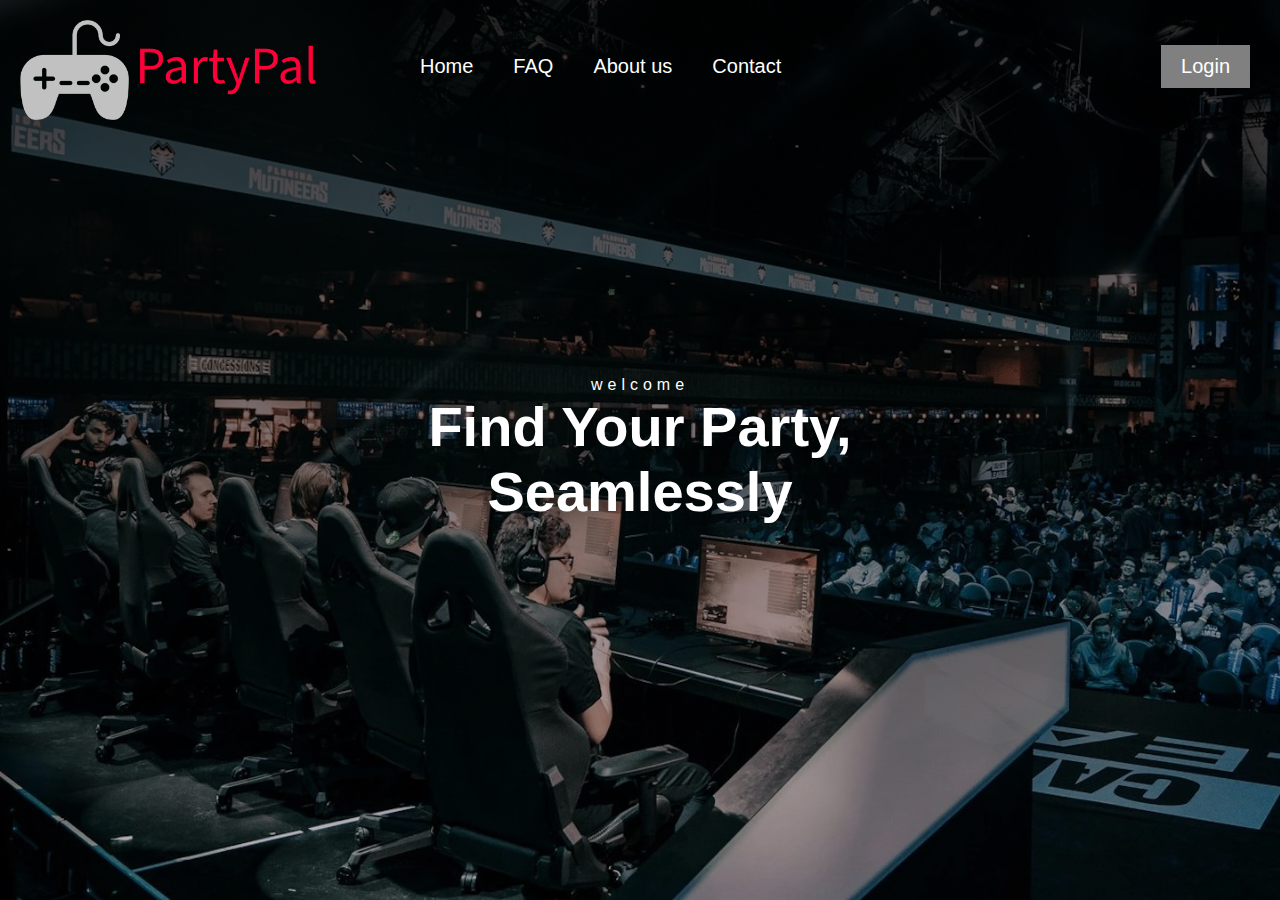
<file: index.html>
<!DOCTYPE html>
<html lang="en">
<head>
    <meta charset="UTF-8">
    <meta name="viewport" content="width=device-width, initial-scale=1.0">
    <title>PartyPal Landing Page</title>
    <link rel="stylesheet" href="./LandingPage/LandingPage.css">
</head>
<body>
    <header>
        <nav>
            <div class="Logo">
                <a href="./indexhtml.php">
                    <img src="./Pictures/controllerRed.png" height="100"/>
                </a>
            </div>

            <div class="menu">
                <a href="./indexhtml.php">Home</a>
                <a href="./FAQ/FAQ.html">FAQ</a>
                <a href="About us">About us</a>
                <a href="Contact">Contact</a>
            </div>

            <div class="userLogin">
                <a href="Login/loginhtml.php">Login</a>
            </div>
        </nav>
        <section class="Text">
            <span>welcome</span>
            <h1>Find Your Party, Seamlessly</h1>
        </section>
    </header>
</body>
<footer>
    
</footer>
</html>
</file>
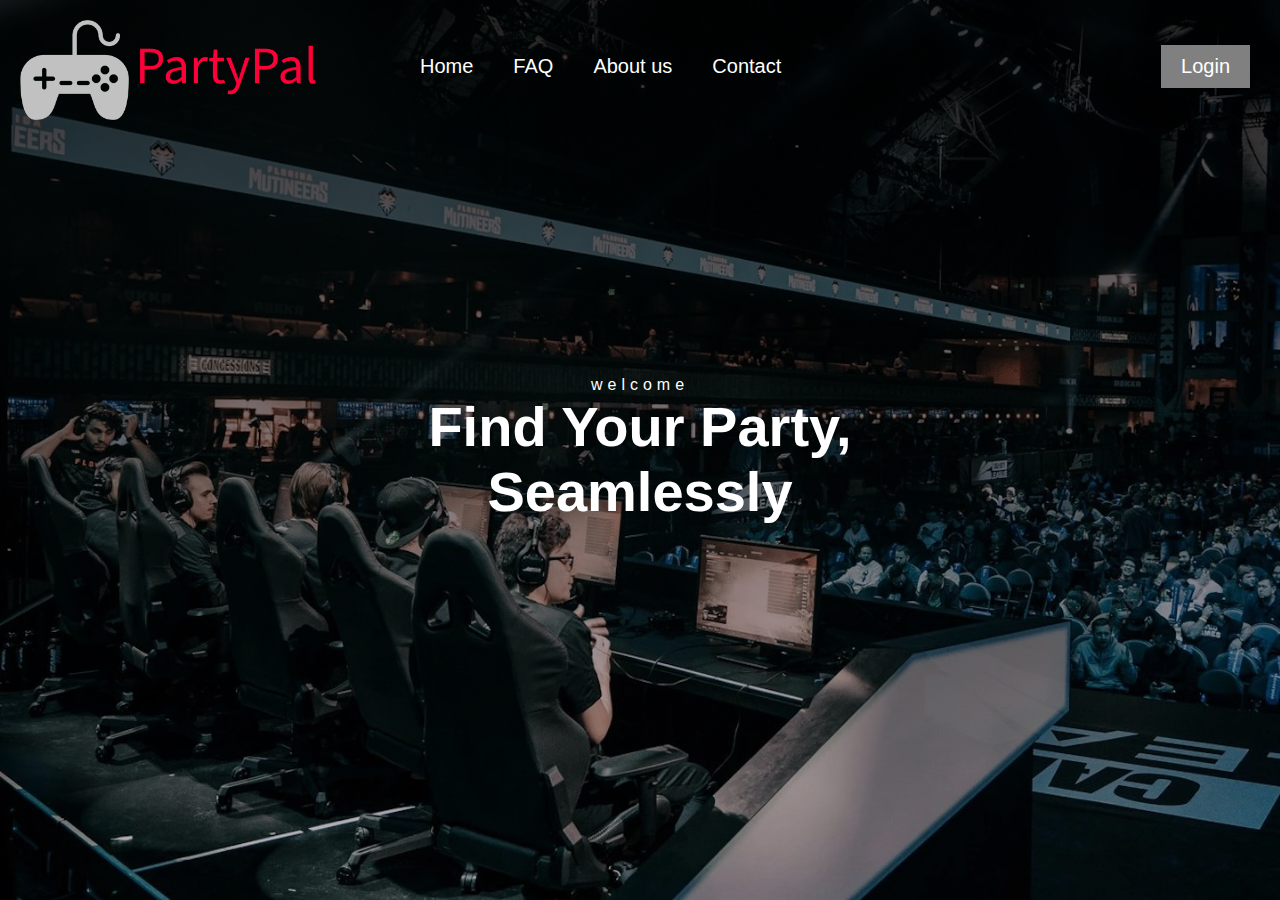
<file: LandingPage.html>
<!DOCTYPE html>
<html lang="en">
<head>
    <meta charset="UTF-8">
    <meta name="viewport" content="width=device-width, initial-scale=1.0">
    <title>PartyPal Landing Page</title>
    <link rel="stylesheet" href="./LandingPage/LandingPage.css">
</head>
<body>
    <header>
        <nav>
            <div class="Logo">
                <a href="./LandingPage.html">
                    <img src="./Pictures/controllerRed.png" height="100"/>
                </a>
            </div>

            <div class="menu">
                <a href="./LandingPage.html">Home</a>
                <a href="./FAQ/FAQ.html">FAQ</a>
                <a href="About us">About us</a>
                <a href="Contact">Contact</a>
            </div>

            <div class="userLogin">
                <a href="Login/login.html">Login</a>
            </div>
        </nav>
        <section class="Text">
            <span>welcome</span>
            <h1>Find Your Party, Seamlessly</h1>
        </section>
    </header>
</body>
<footer>
    
</footer>
</html>
</file>
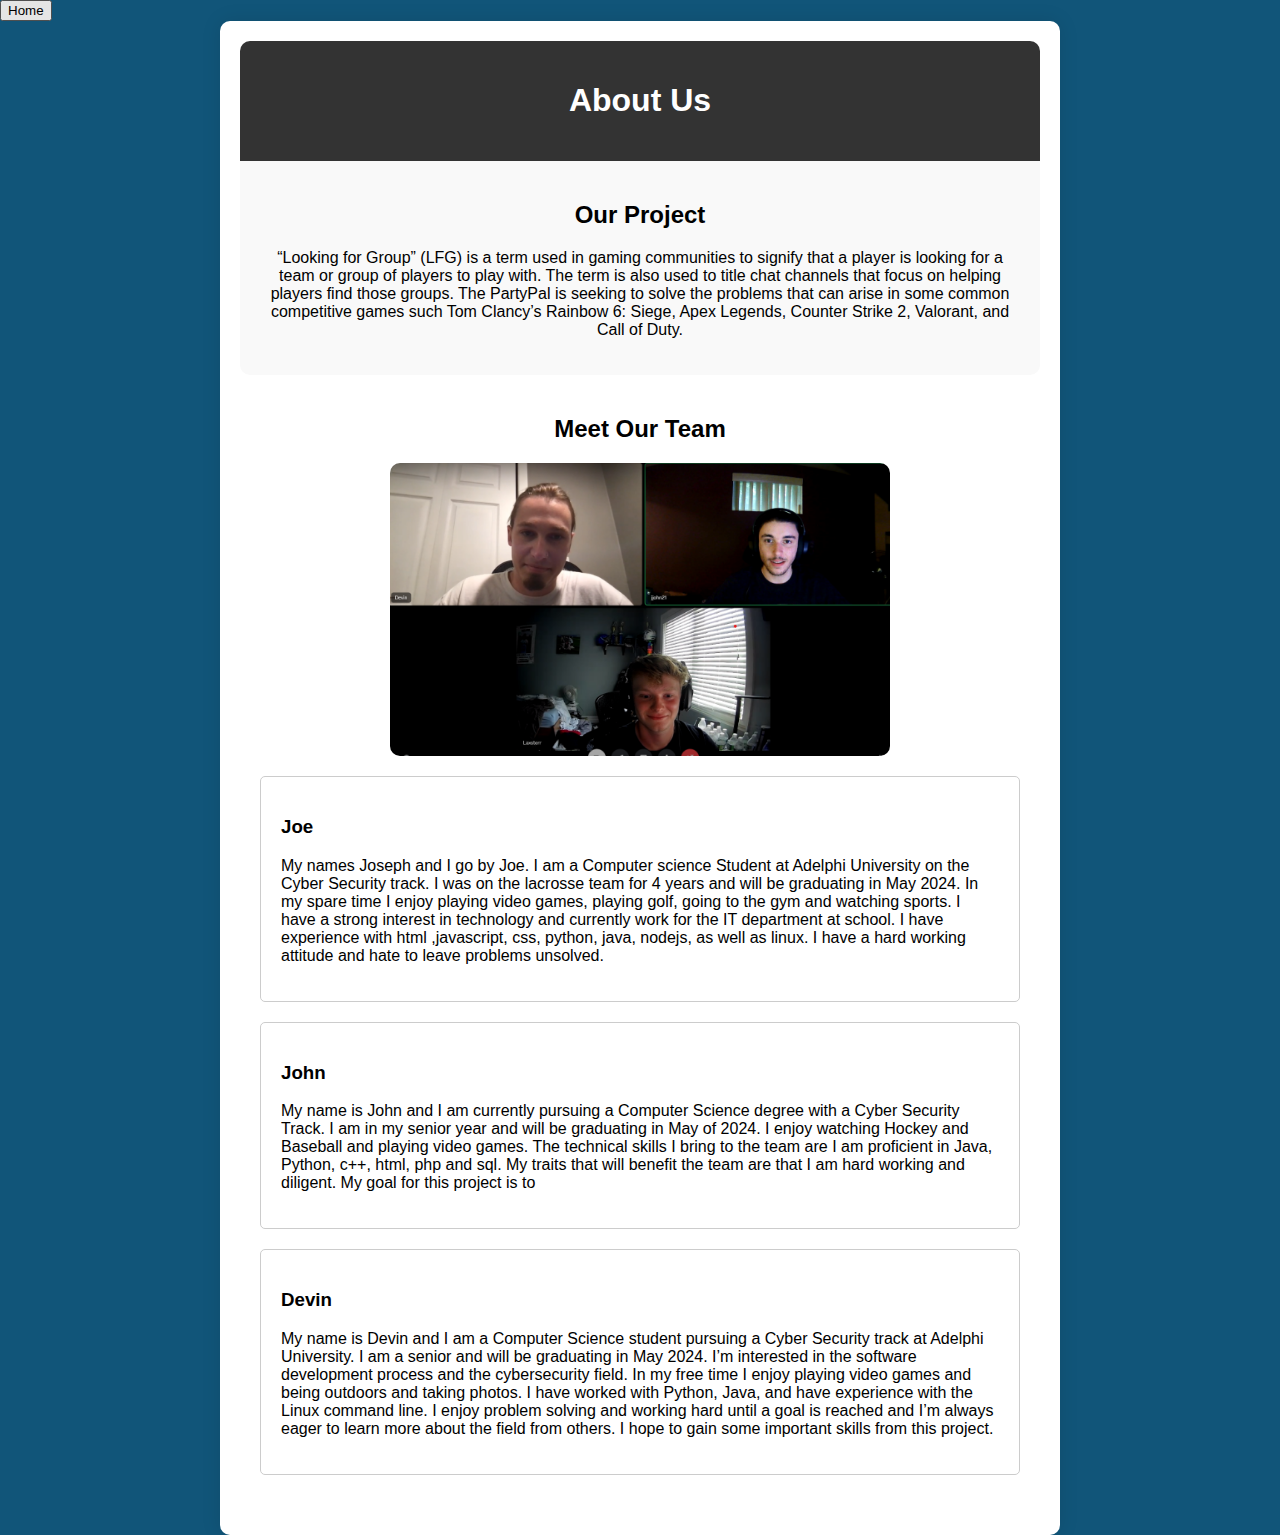
<file: AboutUs/about.html>
<link href="https://cdn.jsdelivr.net/npm/bootstrap@5.3.2/dist/css/bootstrap.min.css" rel="stylesheet" integrity="sha384-T3c6CoIi6uLrA9TneNEoa7RxnatzjcDSCmG1MXxSR1GAsXEV/Dwwykc2MPK8M2HN" crossorigin="anonymous">
<script src="https://cdn.jsdelivr.net/npm/bootstrap@5.3.2/dist/js/bootstrap.bundle.min.js" integrity="sha384-C6RzsynM9kWDrMNeT87bh95OGNyZPhcTNXj1NW7RuBCsyN/o0jlpcV8Qyq46cDfL" crossorigin="anonymous"></script>


<!DOCTYPE html>
<html lang="en">
<head>
    <meta charset="UTF-8">
    <meta name="viewport" content="width=device-width, initial-scale=1.0">
    <title>About Us</title>
    <link rel="stylesheet" href="styles.css">
</head>
<body>

    <div class="d-grid gap-2 d-md-flex justify-content-md-end">
        <a href="../indexhtml.php">
            <button class="btn btn-primary me-md-2" type="button">Home</button>
        </a>
    </div>


    

    <div class="container">
        <header>
            <h1>About Us</h1>
        </header>

        <section id="project">
            <h2>Our Project</h2>
            <p>“Looking for Group” (LFG) is a term used in gaming communities to signify that a player is looking for a team or group of players to play with. 
                The term is also used to title chat channels that focus on helping players find those groups. The PartyPal is seeking to solve the problems 
                that can arise in some common competitive games such Tom Clancy’s Rainbow 6: Siege, Apex Legends, Counter Strike 2, Valorant, and Call of Duty.

            </p>
        </section>

        <section id="team">
            <h2>Meet Our Team</h2>
            <div class="team-image">
                <img src="../Pictures/teampic.png" alt="Team Photo">
            </div>
            <div class="team-member">
                <h3>Joe</h3>
                <p>My names Joseph and I go by Joe. I am a Computer science Student at Adelphi University on the Cyber Security track. I was on the lacrosse team for 4 years and will be graduating in May 2024. In my spare time I enjoy  playing video games, playing golf, going to the gym and watching sports. I have a strong interest in technology and currently work for the IT department at school. I have experience with html ,javascript, css, python, java, nodejs, as well as linux. I have a hard working attitude and hate to leave problems unsolved.</p>
            </div>

            <div class="team-member">
                <h3>John</h3>
                <p> My name is John and I am currently pursuing a Computer Science degree with a Cyber Security Track. I am in my senior year and will be graduating in May of 2024. I enjoy watching Hockey and Baseball and playing video games. The technical skills I bring to the team are I am proficient in Java, Python, c++, html, php and sql. My traits that will benefit the team are that I am hard working and diligent. My goal for this project is to</p>
            </div>


            <div class="team-member">
                <h3>Devin</h3>
                <p>My name is Devin and I am a Computer Science student pursuing a Cyber Security track at Adelphi University. I am a senior and will be graduating in May 2024. I’m interested in the software development process and the cybersecurity field. In my free time I enjoy playing video games and being outdoors and taking photos. I have worked with Python, Java, and have experience with the Linux command line. I enjoy problem solving and working hard until a goal is reached and I’m always eager to learn more about the field from others. I hope to gain some important skills from this project.</p>
            </div>

            

        </section>

        
    </div>
</body>
</html>
</file>
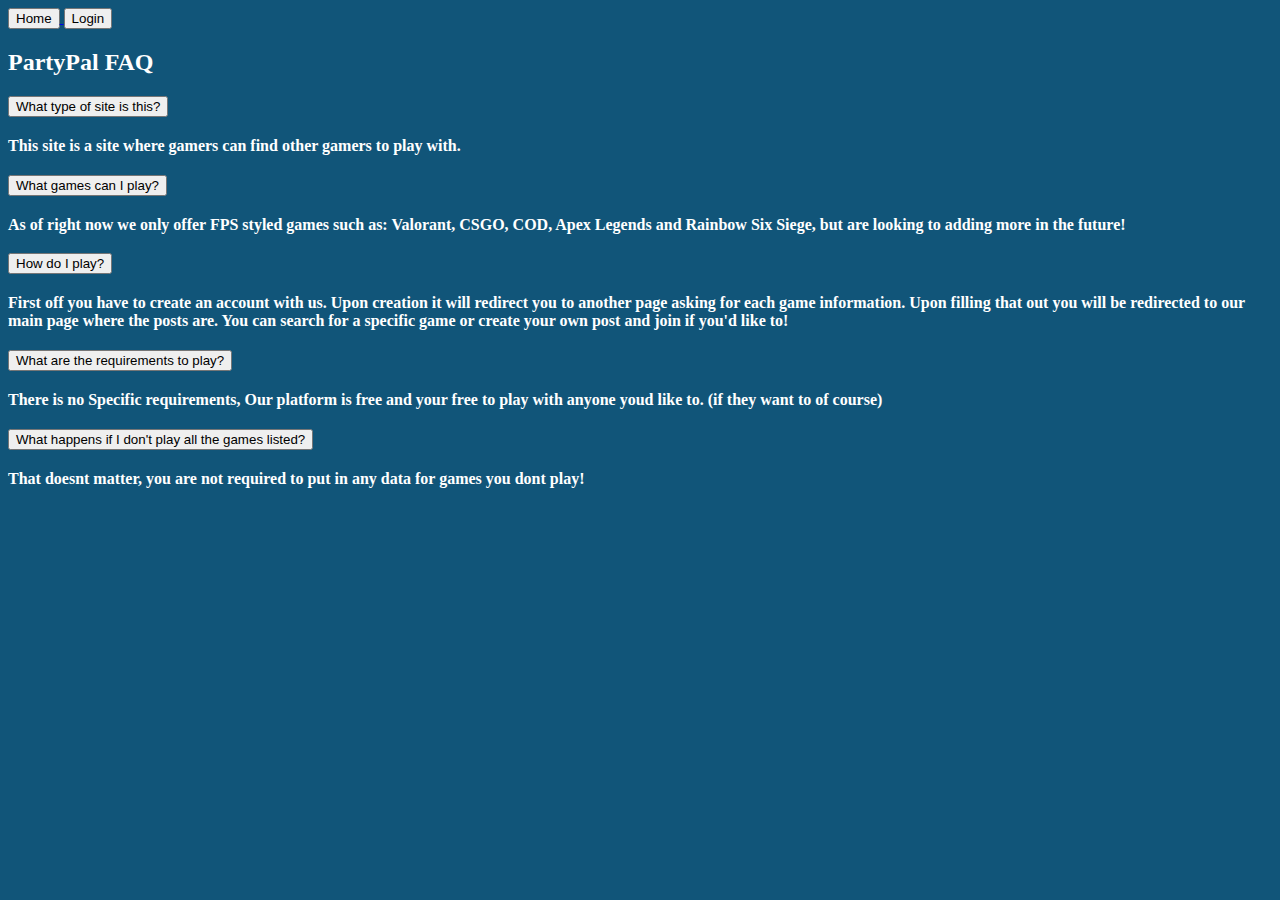
<file: FAQ/FAQ.html>
<link href="https://cdn.jsdelivr.net/npm/bootstrap@5.3.2/dist/css/bootstrap.min.css" rel="stylesheet" integrity="sha384-T3c6CoIi6uLrA9TneNEoa7RxnatzjcDSCmG1MXxSR1GAsXEV/Dwwykc2MPK8M2HN" crossorigin="anonymous">
<script src="https://cdn.jsdelivr.net/npm/bootstrap@5.3.2/dist/js/bootstrap.bundle.min.js" integrity="sha384-C6RzsynM9kWDrMNeT87bh95OGNyZPhcTNXj1NW7RuBCsyN/o0jlpcV8Qyq46cDfL" crossorigin="anonymous"></script>

<!DOCTYPE html>
<html lang="en">
<head>
    <meta charset="UTF-8">
    <meta name="viewport" >
    <link rel="stylesheet" href="./FAQ.css">
    

</head>
<body>
    <section id="FAQ" class="py-5">
        <div class="d-grid gap-2 d-md-flex justify-content-md-end">
            <a href="../indexhtml.php">
                <button class="btn btn-primary me-md-2" type="button">Home</button>
            </a>
            
            <a href="../Login/loginhtml.php">
                <button class="btn btn-primary" type="button">Login</button>
            </a>
            
        </div>
        <h2 class="my-5 text-center">PartyPal FAQ</h2>
        

        <!-- Accordian -->    
            <div class="accordion w-75 mx-auto"  id="FaqQuestions">
                <div class="accordion-item">

                <h2 class="accordion-header">
                    <button class="accordion-button" type="button" data-bs-toggle="collapse" data-bs-target="#collapseOne" aria-expanded="true" aria-controls="collapseOne">
                    What type of site is this?
                    </button>
                </h2>
                <div id="collapseOne" class="accordion-collapse collapse show" data-bs-parent="#accordionExample">
                    <div class="accordion-body">
                    <strong> This site is a site where gamers can find other gamers to play with. 
                    </div>
                </div>
                </div>


                <div class="accordion-item">
                <h2 class="accordion-header">
                    <button class="accordion-button collapsed" type="button" data-bs-toggle="collapse" data-bs-target="#collapseTwo" aria-expanded="false" aria-controls="collapseTwo">
                    What games can I play?
                    </button>
                </h2>
                <div id="collapseTwo" class="accordion-collapse collapse" data-bs-parent="#accordionExample">
                    <div class="accordion-body">
                    <strong>As of right now we only offer FPS styled games such as: 
                        Valorant, CSGO, COD, Apex Legends and Rainbow Six Siege, but are looking to adding more in the future!
                    </div>
                </div>
                </div>


                <div class="accordion-item">
                <h2 class="accordion-header">
                    <button class="accordion-button collapsed" type="button" data-bs-toggle="collapse" data-bs-target="#collapseThree" aria-expanded="false" aria-controls="collapseThree">
                    How do I play?
                    </button>
                </h2>
                <div id="collapseThree" class="accordion-collapse collapse" data-bs-parent="#accordionExample">
                    <div class="accordion-body">
                    <strong>First off you have to create an account with us. Upon creation it will redirect you to another page asking for each game information. Upon filling that out you will be 
                            redirected to our main page where the posts are. You can search for a specific game or create your own post and join if you'd like to!
                    </div>
                </div>
                </div>


                <div class="accordion-item">
                    <h2 class="accordion-header">
                        <button class="accordion-button collapsed" type="button" data-bs-toggle="collapse" data-bs-target="#collapseFour" aria-expanded="false" aria-controls="collapseFour">
                        What are the requirements to play?
                        </button>
                    </h2>
                    <div id="collapseFour" class="accordion-collapse collapse" data-bs-parent="#accordionExample">
                        <div class="accordion-body">
                        <strong>There is no Specific requirements, Our platform is free and your free to play with anyone youd like to. (if they want to of course)
                        </div>
                    </div>
                    </div>


                    <div class="accordion-item">
                        <h2 class="accordion-header">
                            <button class="accordion-button collapsed" type="button" data-bs-toggle="collapse" data-bs-target="#collapseFive" aria-expanded="false" aria-controls="collapseFive">
                            What happens if I don't play all the games listed?
                            </button>
                        </h2>
                        <div id="collapseFive" class="accordion-collapse collapse" data-bs-parent="#accordionExample">
                            <div class="accordion-body">
                            <strong>That doesnt matter, you are not required to put in any data for games you dont play!
                            </div>
                        </div>
                        </div>
            </div>

    </section>
</body>
</html>
</file>
<file: LandingPage/LandingPage.css>
@import url('https://fonts.googleapis.com/css2?family=Poppins:ital,wght@0,100;0,200;0,300;0,400;0,500;0,600;0,700;0,800;0,900;1,100;1,200;1,300;1,400;1,500;1,600;1,700;1,800;1,900&display=swap');


*{
    padding: 0;
    margin: 0;
    box-sizing: border-box;

}

header{
    width: 100%;
    height: 100vh;
    background:linear-gradient(rgba(0,0,0,0.8), rgba(0,0,0,0.2)) , url(../Pictures/cdlStage.jpg);
    background-size: cover;
    font-family: 'Popppins', sans-serif;
}

nav{
   width: 100%;
   height: 100px;
   
   color: white;
   display: flex;
   justify-content: space-around;
   align-items: center;
}

.Logo{
    position: absolute;
    left: 20px;
    top: 20px; 
    width: 10px;
    height: 10px;
}

.menu {
    position: absolute;
    left: 400px; 
    top: 45px;
    display: flex;
    justify-content: flex-start;
    align-items: center;
    width: calc(100% - 400px); 
}

.menu a {
    text-decoration: none;
    color: #fff;
    padding: 10px 20px;
    font-size: 20px;
}


.Text{
    position: absolute;
    top: 50%;
    left: 50%;
    max-width: 650px;
    transform: translate(-50%, -50%);
    text-align: center;
    color: #fff;
}

.Text span{
    letter-spacing: 5px;
}

.Text h1{
    font-size: 3.5em;
}



.userLogin a{
    position: absolute;
    right: 20px;
    top: 45px; 
    text-decoration: none;
    color: #fff;
    padding: 10px 20px;
    font-size: 20px;
    background: grey;
    margin-right: 10px;
}



.Logout {
    position: absolute;
    right: 20px;
    top: 45px; 
    text-decoration: none;
    color: #fff;
    padding: 10px 20px;
    font-size: 20px;
    background: grey;
}


.Admin {
    position: absolute;
    right: 150px; 
    top: 45px; 
    text-decoration: none;
    color: #fff;
    padding: 10px 20px;
    font-size: 20px;
    color: #fff;
    text-decoration: none;
    background: grey;
}

.FindTeam{
    text-decoration: none;
    color: #fff;
    padding: 10px 20px;
    font-size: 20px;
    background: grey;
}

.Info{
    position: absolute;
    top: 70%;
    left: 50%;
    max-width: 900px;
    transform: translate(-50%, -50%);
    text-align: center;
    color: #fff;
}

.Info{
    text-decoration: none;
    color: #fff;
    padding: 1px 30px;
    font-size: 18px;
    background: grey;
}
</file>
<file: AboutUs/styles.css>
body {
    font-family: Arial, sans-serif;
    margin: 0;
    padding: 0;
    background-color: #115579;
}

.container {
    max-width: 800px;
    margin: 0 auto;
    padding: 20px;
    text-align: center;
    background-color: #fff;
    border-radius: 10px;
    box-shadow: 0px 0px 20px rgba(0, 0, 0, 0.1);
}

header {
    background-color: #333;
    color: #fff;
    text-align: center;
    padding: 20px 0;
    border-radius: 10px 10px 0 0;
}

#team, #project {
    padding: 20px;
}

.team-image img {
    width: 100%;
    max-width: 500px;
    height: auto;
    border-radius: 10px;
    margin-bottom: 20px;
}

.team-member {
    border: 1px solid #ccc;
    border-radius: 5px;
    padding: 20px;
    margin-bottom: 20px;
    text-align: left;
}

#project {
    background-color: #f9f9f9;
    border-radius: 0 0 10px 10px;
}
</file>
<file: FAQ/FAQ.css>
body{
    background: #115579;
}

#FAQ{
    color: #fff;
}
</file>
